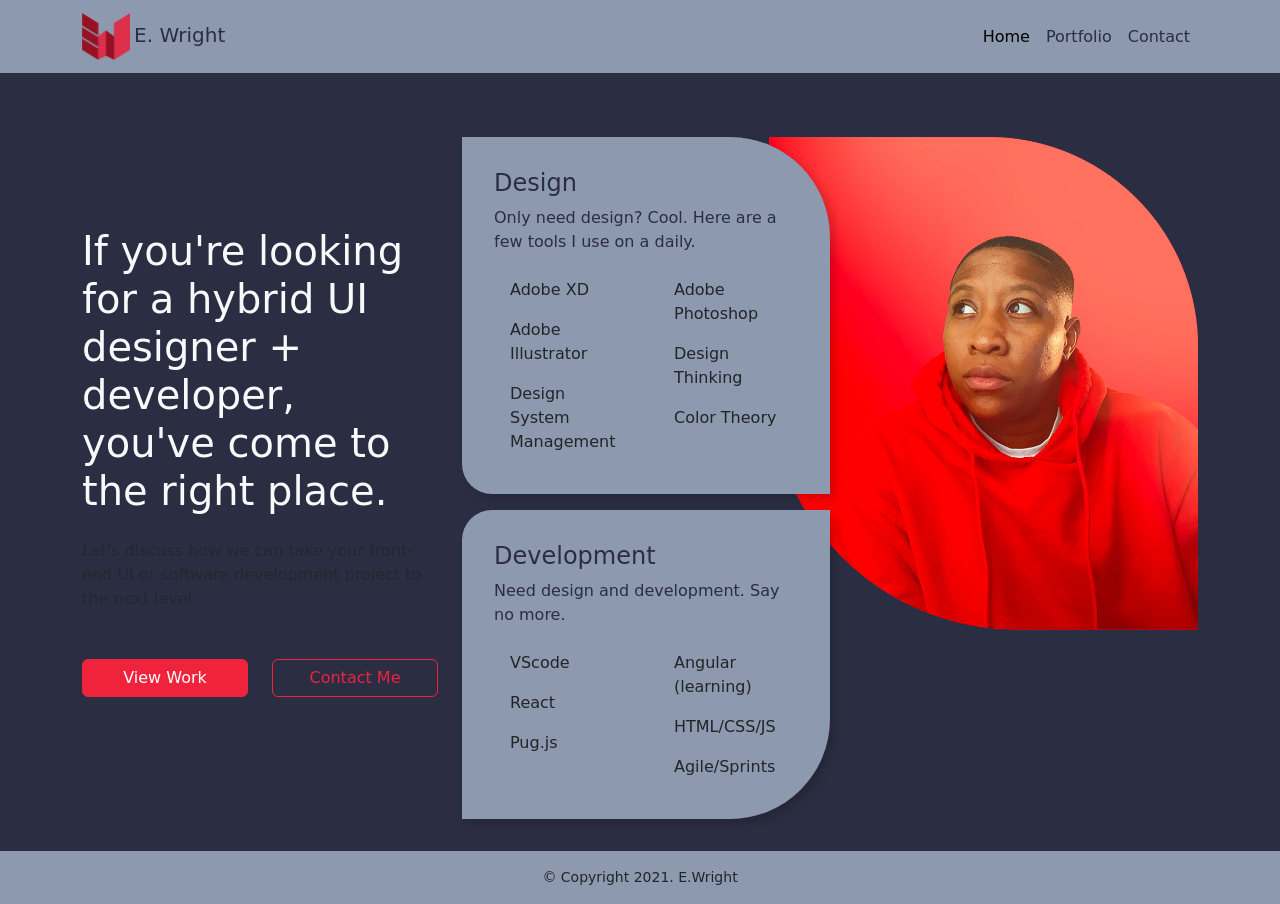
<file: index.html>
<!DOCTYPE html>
<head>
  <!-- Required meta tags-->
  <meta charset="utf-8">
  <meta name="viewport" content="width=device-width, initial-scale=1">
  <link rel="stylesheet" href="https://cdnjs.cloudflare.com/ajax/libs/font-awesome/5.15.3/css/all.min.css">
  <!-- Bootstrap CSS-->
  <link href="https://cdn.jsdelivr.net/npm/bootstrap@5.0.1/dist/css/bootstrap.min.css" rel="stylesheet" integrity="sha384-+0n0xVW2eSR5OomGNYDnhzAbDsOXxcvSN1TPprVMTNDbiYZCxYbOOl7+AMvyTG2x" crossorigin="anonymous">
  <link rel="stylesheet" href="style.css">
  <title>Portfolio of E. Wright</title>
</head>
<body> 
  <header>
    <nav class="navbar navbar-expand-lg">
      <div class="container"><a class="navbar-brand" href="#"> <img class="img-fluid w-25" src="images/1x/logo.png" alt="portfolio of E. Wright"><span class="ms-1">E. Wright</span></a>
        <button class="navbar-toggler" type="button" data-bs-toggle="collapse" data-bs-target="#navbarSupportedContent" aria-controls="navbarSupportedContent" aria-expanded="false" aria-label="Toggle navigation"><span class="navbar-toggler-icon"></span></button>
        <div class="collapse navbar-collapse" id="navbarSupportedContent">
          <ul class="navbar-nav ms-auto mb-2 mb-lg-0">
            <li class="nav-item"><a class="nav-link active" aria-current="page" href="/index.html">Home</a></li>
            <li class="nav-item"><a class="nav-link" href="./portfolio.html">Portfolio</a></li>
            <li class="nav-item"><a class="nav-link" href="./contact.html">Contact</a></li>
          </ul>
        </div>
      </div>
    </nav>
  </header>
  <main class="flex-grow-1 d-flex flex-column py-3">
    <div class="container h-100 d-flex flex-column align-items-center justify-content-center text-light"> 
      <div class="row align-items-center">
        <div class="col-12 col-lg-4"> 
          <h1>If you're looking for a hybrid UI designer + developer, you've come to the right place.</h1>
          <p class="text-muted mb-5 mt-4">Let's discuss how we can take your front-end UI or software development project to the next level.</p>
          <div class="row"> 
            <div class="col-6"> <a class="btn btn-primary mr-3 w-100" href="./portfolio.html">View Work </a></div>
            <div class="col-6"><a class="btn btn-outline-primary w-100" href="./contact.html">Contact Me </a></div>
          </div>
        </div>
        <div class="col-12 col-lg-8">
          <div class="home-img-wrapper"><img class="img-fluid home-img" src="images/me.png" alt="">
            <div class="design-wrapper"> 
              <h4>Design </h4>
              <p>Only need design? Cool. Here are a few tools I use on a daily.</p>
              <div class="row"> 
                <div class="col-6">
                  <ul class="list-group list-group-flush">
                    <li class="list-group-item">Adobe XD </li>
                    <li class="list-group-item">Adobe Illustrator</li>
                    <li class="list-group-item">Design System Management</li>
                  </ul>
                </div>
                <div class="col-6">
                  <ul class="list-group">
                    <li class="list-group-item">Adobe Photoshop</li>
                    <li class="list-group-item">Design Thinking</li>
                    <li class="list-group-item">Color Theory</li>
                  </ul>
                </div>
              </div>
            </div>
            <div class="dev-wrapper"> 
              <h4>Development</h4>
              <p>Need design and development. Say no more.</p>
              <div class="row"> 
                <div class="col-6">
                  <ul class="list-group list-group-flush">
                    <li class="list-group-item">VScode</li>
                    <li class="list-group-item">React</li>
                    <li class="list-group-item">Pug.js</li>
                  </ul>
                </div>
                <div class="col-6">
                  <ul class="list-group">
                    <li class="list-group-item">Angular (learning)</li>
                    <li class="list-group-item">HTML/CSS/JS</li>
                    <li class="list-group-item">Agile/Sprints</li>
                  </ul>
                </div>
              </div>
            </div>
          </div>
        </div>
      </div>
    </div>
  </main>
  <footer class="py-3"> <small class="d-block text-center">&copy; Copyright 2021. E.Wright</small></footer>
  <script src="https://cdnjs.cloudflare.com/ajax/libs/gsap/3.7.0/gsap.min.js"></script>
  <script src="https://cdn.jsdelivr.net/npm/bootstrap@5.0.1/dist/js/bootstrap.bundle.min.js" integrity="sha384-gtEjrD/SeCtmISkJkNUaaKMoLD0//ElJ19smozuHV6z3Iehds+3Ulb9Bn9Plx0x4" crossorigin="anonymous"></script>
</body>
</file>
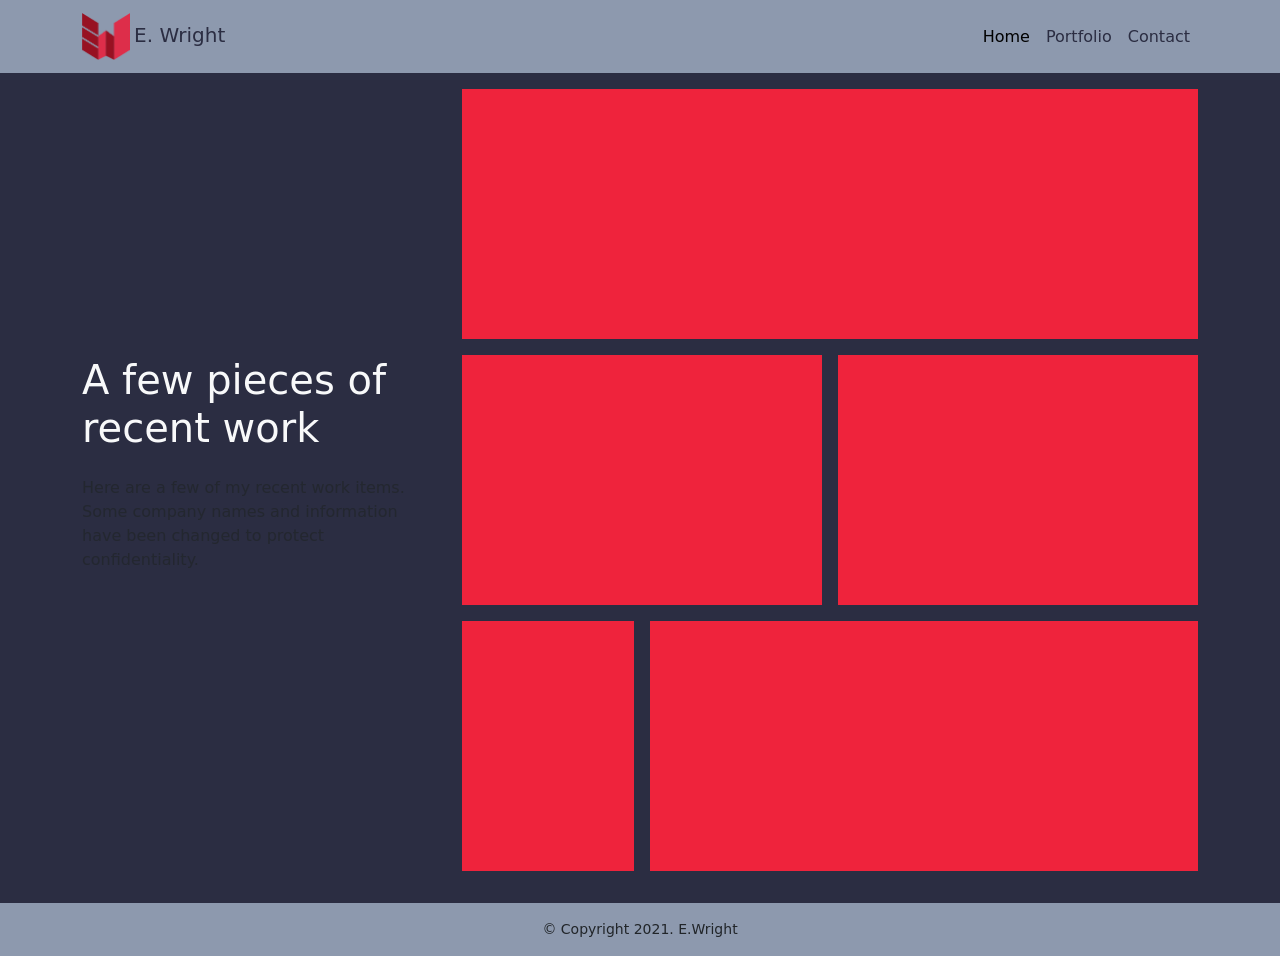
<file: portfolio.html>
<!DOCTYPE html>
<head>
  <!-- Required meta tags-->
  <meta charset="utf-8">
  <meta name="viewport" content="width=device-width, initial-scale=1">
  <link rel="stylesheet" href="https://cdnjs.cloudflare.com/ajax/libs/font-awesome/5.15.3/css/all.min.css">
  <!-- Bootstrap CSS-->
  <link href="https://cdn.jsdelivr.net/npm/bootstrap@5.0.1/dist/css/bootstrap.min.css" rel="stylesheet" integrity="sha384-+0n0xVW2eSR5OomGNYDnhzAbDsOXxcvSN1TPprVMTNDbiYZCxYbOOl7+AMvyTG2x" crossorigin="anonymous">
  <link rel="stylesheet" href="style.css">
  <title>Portfolio of E. Wright</title>
</head>
<body> 
  <header>
    <nav class="navbar navbar-expand-lg">
      <div class="container"><a class="navbar-brand" href="#"> <img class="img-fluid w-25" src="images/1x/logo.png" alt="portfolio of E. Wright"><span class="ms-1">E. Wright</span></a>
        <button class="navbar-toggler" type="button" data-bs-toggle="collapse" data-bs-target="#navbarSupportedContent" aria-controls="navbarSupportedContent" aria-expanded="false" aria-label="Toggle navigation"><span class="navbar-toggler-icon"></span></button>
        <div class="collapse navbar-collapse" id="navbarSupportedContent">
          <ul class="navbar-nav ms-auto mb-2 mb-lg-0">
            <li class="nav-item"><a class="nav-link active" aria-current="page" href="/index.html">Home</a></li>
            <li class="nav-item"><a class="nav-link" href="./portfolio.html">Portfolio</a></li>
            <li class="nav-item"><a class="nav-link" href="./contact.html">Contact</a></li>
          </ul>
        </div>
      </div>
    </nav>
  </header>
  <main class="flex-grow-1 d-flex flex-column py-3">
    <div class="container h-100 d-flex flex-column align-items-center justify-content-center text-light"> 
      <div class="row align-items-center">
        <div class="col-12 col-lg-4"> 
          <h1>A few pieces of recent work</h1>
          <p class="text-muted mb-5 mt-4">Here are a few of my recent work items. Some company names and information have been changed to protect confidentiality.</p>
        </div>
        <div class="col-12 col-lg-8">
          <div class="portfolio-wrapper">
            <div class="portfolio-item one"> </div>
            <div class="portfolio-item two"> </div>
            <div class="portfolio-item three"></div>
            <div class="portfolio-item four"></div>
            <div class="portfolio-item five"></div>
          </div>
        </div>
      </div>
    </div>
  </main>
  <footer class="py-3"> <small class="d-block text-center">&copy; Copyright 2021. E.Wright</small></footer>
  <script src="https://cdnjs.cloudflare.com/ajax/libs/gsap/3.7.0/gsap.min.js"></script>
  <script src="https://cdn.jsdelivr.net/npm/bootstrap@5.0.1/dist/js/bootstrap.bundle.min.js" integrity="sha384-gtEjrD/SeCtmISkJkNUaaKMoLD0//ElJ19smozuHV6z3Iehds+3Ulb9Bn9Plx0x4" crossorigin="anonymous"></script>
</body>
</file>
<file: style.css>
body {
  background-color: #2b2d42;
}

body,
html {
  display: -webkit-box;
  display: -ms-flexbox;
  display: flex;
  -webkit-box-orient: vertical;
  -webkit-box-direction: normal;
      -ms-flex-direction: column;
          flex-direction: column;
  height: 100%;
}

header,
footer {
  background: #8d99ae;
}

.home-img-wrapper {
  display: -ms-grid;
  display: grid;
  -ms-grid-columns: (1fr)[5];
      grid-template-columns: repeat(5, 1fr);
  -ms-grid-rows: (auto)[4];
      grid-template-rows: repeat(4, auto);
  margin-top: 3em;
}

.home-img-wrapper img {
  -ms-grid-column: 3;
  -ms-grid-column-span: 3;
  grid-column: 3/6;
  -ms-grid-row: 1;
  -ms-grid-row-span: 2;
  grid-row: 1/3;
}

.home-img-wrapper .design-wrapper,
.home-img-wrapper .dev-wrapper {
  background: #8d99ae;
  -webkit-box-shadow: 5px 5px 10px rgba(0, 0, 0, 0.16);
          box-shadow: 5px 5px 10px rgba(0, 0, 0, 0.16);
  color: #2b2d42;
  padding: 2em;
}

.home-img-wrapper .design-wrapper {
  -ms-grid-column: 1;
  -ms-grid-column-span: 5;
  grid-column: 1/6;
  -ms-grid-row: 2;
  -ms-grid-row-span: 1;
  grid-row: 2/3;
  margin-bottom: 1em;
  border-top-right-radius: 100px;
  border-bottom-left-radius: 30px;
}

.home-img-wrapper .dev-wrapper {
  -ms-grid-column: 1;
  -ms-grid-column-span: 3;
  grid-column: 1/4;
  -ms-grid-row: 1;
  -ms-grid-row-span: 1;
  grid-row: 1/2;
  margin-bottom: 1em;
  border-top-left-radius: 30px;
  border-bottom-right-radius: 100px;
}

@media (min-width: 768px) {
  .home-img-wrapper {
    -ms-grid-columns: (1fr)[12];
        grid-template-columns: repeat(12, 1fr);
    -ms-grid-rows: (auto)[4];
        grid-template-rows: repeat(4, auto);
  }
  .home-img-wrapper img {
    -ms-grid-column: 6;
    -ms-grid-column-span: 7;
    grid-column: 6/13;
    -ms-grid-row: 1;
    -ms-grid-row-span: 2;
    grid-row: 1/3;
  }
  .home-img-wrapper .design-wrapper {
    -ms-grid-row: 1;
    -ms-grid-row-span: 1;
    grid-row: 1/2;
    -ms-grid-column: 1;
    -ms-grid-column-span: 6;
    grid-column: 1/7;
  }
  .home-img-wrapper .dev-wrapper {
    -ms-grid-row: 2;
    -ms-grid-row-span: 1;
    grid-row: 2/3;
    -ms-grid-column: 1;
    -ms-grid-column-span: 6;
    grid-column: 1/7;
  }
}

.nav-link,
.navbar-brand {
  color: #2b2d42;
}

.nav-link:hover,
.navbar-brand:hover {
  color: #ab0d1f;
}

.btn-primary {
  background: #ef233c;
  border: 1px solid #ef233c;
}

.btn-primary:hover {
  border: 1px solid #ef233c;
  background: #ab0d1f;
}

.btn-outline-primary {
  border: 1px solid #ef233c;
  color: #ef233c;
}

.btn-outline-primary:hover {
  border: 1px solid #ef233c;
  background: #ab0d1f;
}

.list-group-item {
  background: transparent;
  border: none;
}

.portfolio-wrapper {
  display: -ms-grid;
  display: grid;
  grid-gap: 1em;
}

@media (min-width: 768px) {
  .portfolio-wrapper {
    -ms-grid-columns: (1fr)[4];
        grid-template-columns: repeat(4, 1fr);
    -ms-grid-rows: (auto)[4];
        grid-template-rows: repeat(4, auto);
  }
}

.portfolio-item {
  padding: 3em;
  background: #ef233c;
  height: 250px;
}

.one {
  -ms-grid-column: 1;
  -ms-grid-column-span: 4;
  grid-column: 1/5;
  -ms-grid-row: 1;
  -ms-grid-row-span: 1;
  grid-row: 1/2;
}

.two {
  -ms-grid-row: 2;
  -ms-grid-row-span: 1;
  grid-row: 2/3;
  -ms-grid-column: 1;
  -ms-grid-column-span: 2;
  grid-column: 1/3;
}

.three {
  -ms-grid-row: 2;
  -ms-grid-row-span: 2;
  grid-row: 2/4;
  -ms-grid-column: 3;
  -ms-grid-column-span: 2;
  grid-column: 3/5;
}

.five {
  -ms-grid-row: 3;
  -ms-grid-row-span: 1;
  grid-row: 3/4;
  -ms-grid-column: 2;
  -ms-grid-column-span: 3;
  grid-column: 2/5;
}
/*# sourceMappingURL=style.css.map */
</file>
